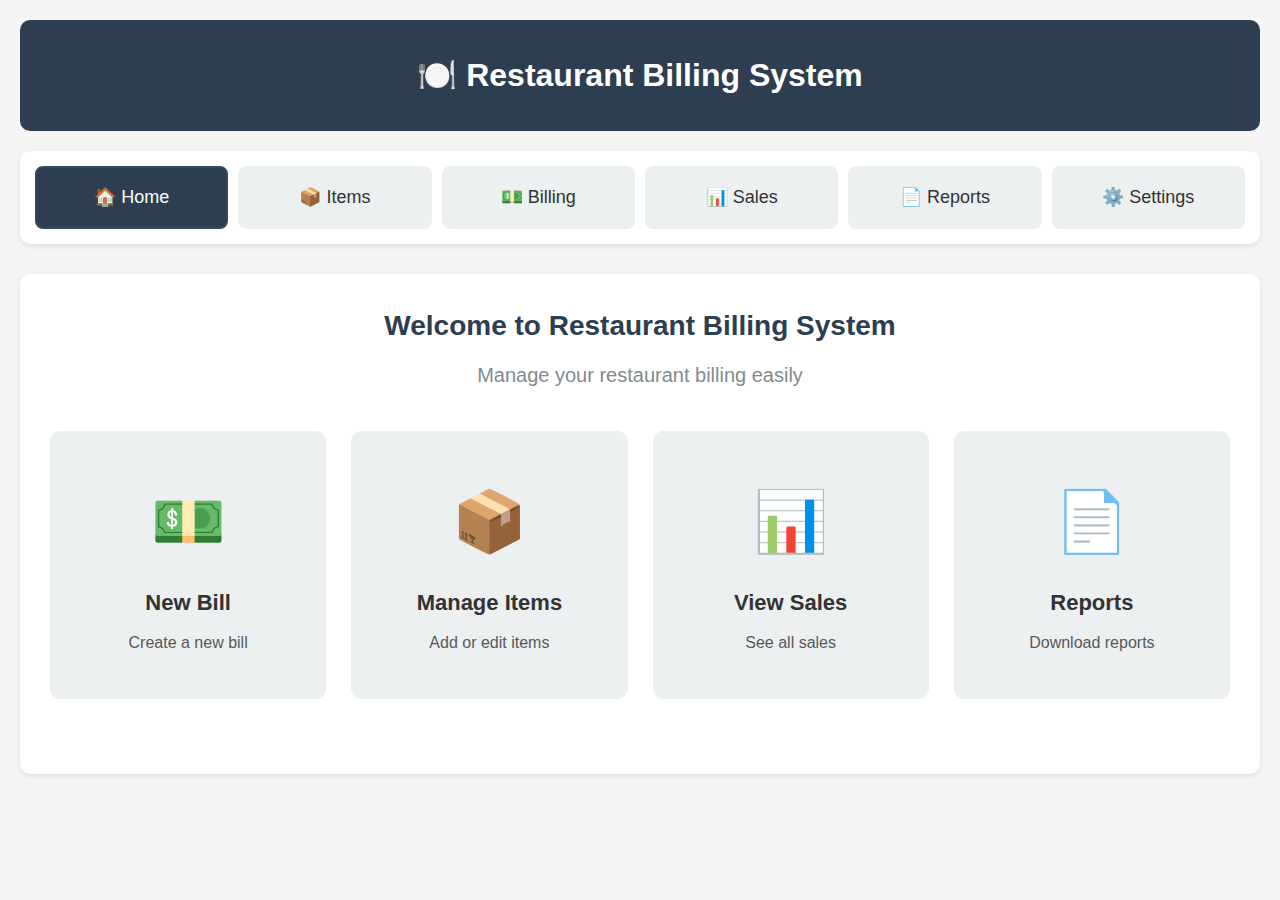
<file: index.html>
<!DOCTYPE html>
<html lang="en">

<head>
    <meta charset="UTF-8">
    <meta name="viewport" content="width=device-width, initial-scale=1.0">
    <title>Restaurant Billing System - Home</title>
    <link rel="stylesheet" href="css/style.css">
</head>

<body>
    <div class="container">
        <header class="header">
            <h1>🍽️ Restaurant Billing System</h1>
        </header>

        <nav class="nav-menu">
            <a href="index.html" class="nav-item active">🏠 Home</a>
            <a href="items.html" class="nav-item">📦 Items</a>
            <a href="billing.html" class="nav-item">💵 Billing</a>
            <a href="sales.html" class="nav-item">📊 Sales</a>
            <a href="reports.html" class="nav-item">📄 Reports</a>
            <a href="settings.html" class="nav-item">⚙️ Settings</a>
        </nav>

        <main class="main-content">
            <div class="dashboard">
                <h2>Welcome to Restaurant Billing System</h2>
                <p class="subtitle">Manage your restaurant billing easily</p>

                <div class="quick-actions">
                    <a href="billing.html" class="action-card">
                        <div class="action-icon">💵</div>
                        <div class="action-title">New Bill</div>
                        <div class="action-desc">Create a new bill</div>
                    </a>

                    <a href="items.html" class="action-card">
                        <div class="action-icon">📦</div>
                        <div class="action-title">Manage Items</div>
                        <div class="action-desc">Add or edit items</div>
                    </a>

                    <a href="sales.html" class="action-card">
                        <div class="action-icon">📊</div>
                        <div class="action-title">View Sales</div>
                        <div class="action-desc">See all sales</div>
                    </a>

                    <a href="reports.html" class="action-card">
                        <div class="action-icon">📄</div>
                        <div class="action-title">Reports</div>
                        <div class="action-desc">Download reports</div>
                    </a>
                </div>
            </div>
        </main>
    </div>
    <script src="js/db.js"></script>
</body>

</html>
</file>
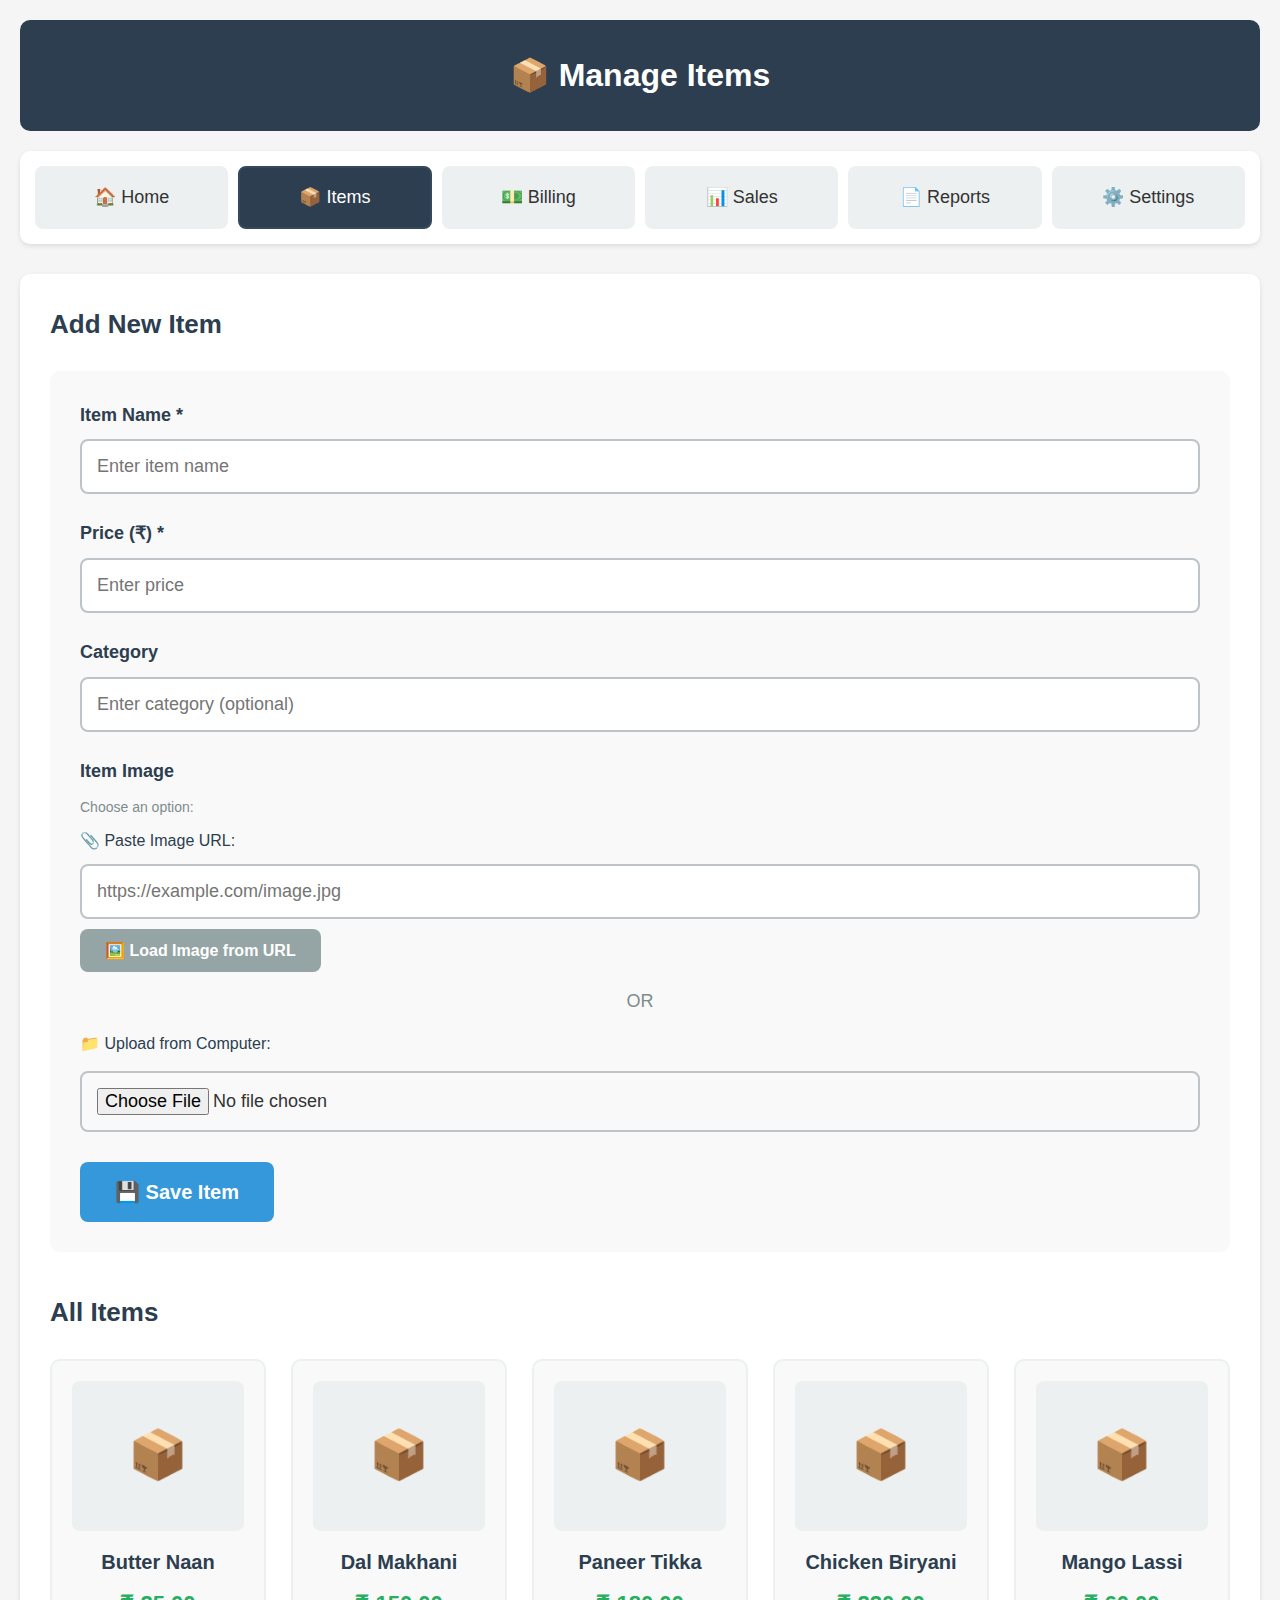
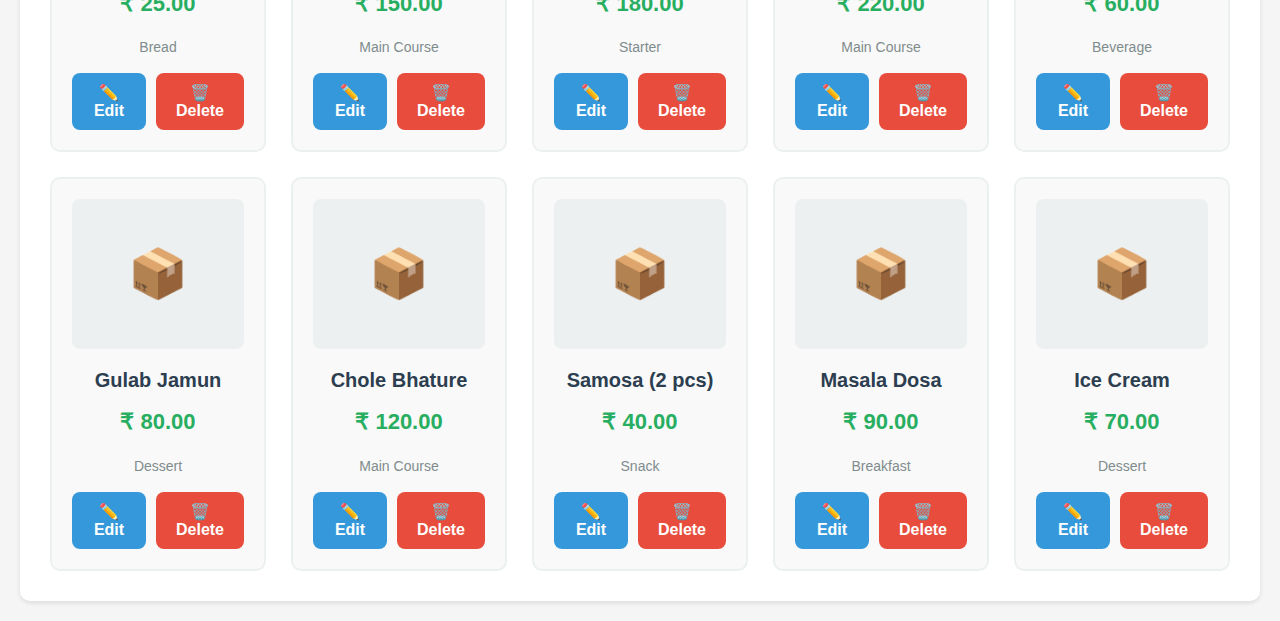
<file: items.html>
<!DOCTYPE html>
<html lang="en">
<head>
    <meta charset="UTF-8">
    <meta name="viewport" content="width=device-width, initial-scale=1.0">
    <title>Manage Items - Restaurant Billing System</title>
    <link rel="stylesheet" href="css/style.css">
</head>
<body>
    <div class="container">
        <header class="header">
            <h1>📦 Manage Items</h1>
        </header>
        
        <nav class="nav-menu">
            <a href="index.html" class="nav-item">🏠 Home</a>
            <a href="items.html" class="nav-item active">📦 Items</a>
            <a href="billing.html" class="nav-item">💵 Billing</a>
            <a href="sales.html" class="nav-item">📊 Sales</a>
            <a href="reports.html" class="nav-item">📄 Reports</a>
            <a href="settings.html" class="nav-item">⚙️ Settings</a>
        </nav>

        <main class="main-content">
            <div class="form-section">
                <h2 id="form-title">Add New Item</h2>
                <form id="item-form" class="form">
                    <input type="hidden" id="item-id">
                    
                    <div class="form-group">
                        <label for="item-name">Item Name *</label>
                        <input type="text" id="item-name" required placeholder="Enter item name">
                    </div>
                    
                    <div class="form-group">
                        <label for="item-price">Price (₹) *</label>
                        <input type="number" id="item-price" required min="0" step="0.01" placeholder="Enter price">
                    </div>
                    
                    <div class="form-group">
                        <label for="item-category">Category</label>
                        <input type="text" id="item-category" placeholder="Enter category (optional)">
                    </div>
                    
                    <div class="form-group">
                        <label for="item-image">Item Image</label>
                        <p style="margin-bottom: 10px; color: #7f8c8d; font-size: 14px;">Choose an option:</p>
                        
                        <div style="margin-bottom: 15px;">
                            <label for="item-image-url" style="font-weight: normal; font-size: 16px; display: block; margin-bottom: 10px;">📎 Paste Image URL:</label>
                            <input type="url" id="item-image-url" class="form-group input" placeholder="https://example.com/image.jpg" style="width: 100%; padding: 15px; font-size: 18px; border: 2px solid #bdc3c7; border-radius: 8px; margin-bottom: 10px;">
                            <button type="button" id="load-image-url" class="btn btn-secondary" style="padding: 12px 25px; font-size: 16px;">🖼️ Load Image from URL</button>
                        </div>
                        
                        <div style="text-align: center; margin: 15px 0; color: #7f8c8d;">OR</div>
                        
                        <div style="margin-bottom: 15px;">
                            <label for="item-image" style="font-weight: normal; font-size: 16px;">📁 Upload from Computer:</label>
                            <input type="file" id="item-image" accept="image/*" style="margin-top: 5px;">
                        </div>
                        
                        <div id="image-preview" class="image-preview"></div>
                    </div>
                    
                    <div class="form-actions">
                        <button type="submit" class="btn btn-primary btn-large">💾 Save Item</button>
                        <button type="button" id="cancel-btn" class="btn btn-secondary btn-large" style="display: none;">❌ Cancel</button>
                    </div>
                </form>
            </div>

            <div class="items-section">
                <h2>All Items</h2>
                <div id="items-grid" class="items-grid">
                    <!-- Items will be loaded here -->
                </div>
            </div>
        </main>
    </div>
    
    <script src="js/db.js"></script>
    <script src="js/items.js"></script>
</body>
</html>
</file>
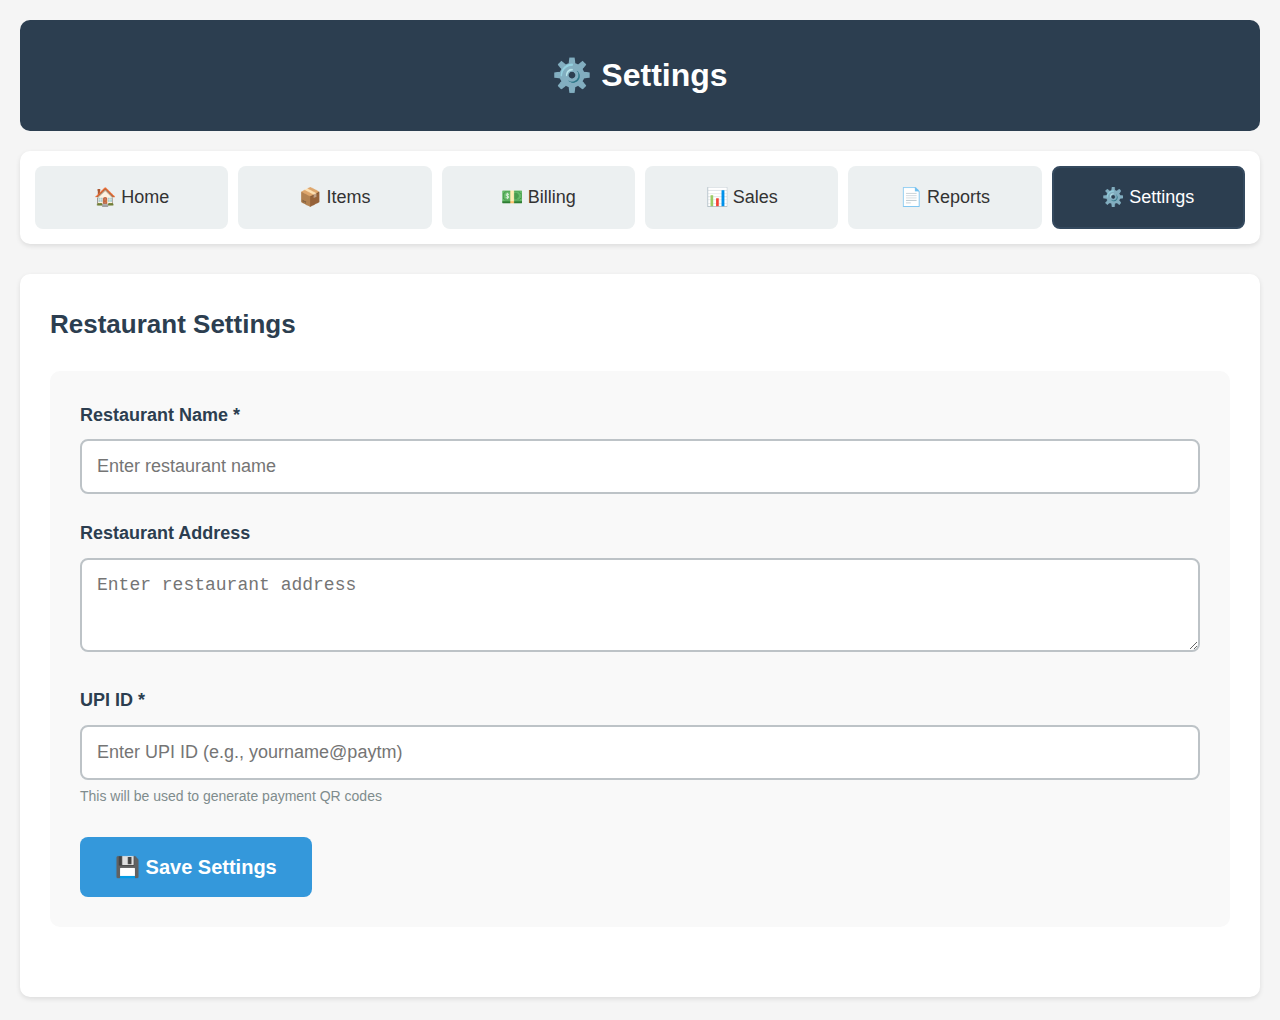
<file: settings.html>
<!DOCTYPE html>
<html lang="en">
<head>
    <meta charset="UTF-8">
    <meta name="viewport" content="width=device-width, initial-scale=1.0">
    <title>Settings - Restaurant Billing System</title>
    <link rel="stylesheet" href="css/style.css">
</head>
<body>
    <div class="container">
        <header class="header">
            <h1>⚙️ Settings</h1>
        </header>
        
        <nav class="nav-menu">
            <a href="index.html" class="nav-item">🏠 Home</a>
            <a href="items.html" class="nav-item">📦 Items</a>
            <a href="billing.html" class="nav-item">💵 Billing</a>
            <a href="sales.html" class="nav-item">📊 Sales</a>
            <a href="reports.html" class="nav-item">📄 Reports</a>
            <a href="settings.html" class="nav-item active">⚙️ Settings</a>
        </nav>

        <main class="main-content">
            <div class="form-section">
                <h2>Restaurant Settings</h2>
                <form id="settings-form" class="form">
                    <div class="form-group">
                        <label for="restaurant-name">Restaurant Name *</label>
                        <input type="text" id="restaurant-name" required placeholder="Enter restaurant name">
                    </div>
                    
                    <div class="form-group">
                        <label for="restaurant-address">Restaurant Address</label>
                        <textarea id="restaurant-address" rows="3" placeholder="Enter restaurant address"></textarea>
                    </div>
                    
                    <div class="form-group">
                        <label for="upi-id">UPI ID *</label>
                        <input type="text" id="upi-id" required placeholder="Enter UPI ID (e.g., yourname@paytm)">
                        <small>This will be used to generate payment QR codes</small>
                    </div>
                    
                    <div class="form-actions">
                        <button type="submit" class="btn btn-primary btn-large">💾 Save Settings</button>
                    </div>
                </form>
            </div>
        </main>
    </div>
    
    <script src="js/db.js"></script>
    <script src="js/settings.js"></script>
</body>
</html>
</file>
<file: css/style.css>
/* Reset and Base Styles */
* {
    margin: 0;
    padding: 0;
    box-sizing: border-box;
}

body {
    font-family: Arial, sans-serif;
    font-size: 18px;
    line-height: 1.6;
    color: #333;
    background-color: #f5f5f5;
}

/* Container */
.container {
    max-width: 1400px;
    margin: 0 auto;
    padding: 20px;
}

/* Header */
.header {
    background-color: #2c3e50;
    color: white;
    padding: 30px;
    text-align: center;
    border-radius: 10px;
    margin-bottom: 20px;
}

.header h1 {
    font-size: 32px;
}

/* Navigation */
.nav-menu {
    display: flex;
    flex-wrap: wrap;
    gap: 10px;
    margin-bottom: 30px;
    background-color: white;
    padding: 15px;
    border-radius: 10px;
    box-shadow: 0 2px 5px rgba(0,0,0,0.1);
}

.nav-item {
    padding: 15px 25px;
    text-decoration: none;
    color: #333;
    background-color: #ecf0f1;
    border-radius: 8px;
    font-size: 18px;
    transition: all 0.3s;
    flex: 1;
    min-width: 120px;
    text-align: center;
    border: 2px solid transparent;
}

.nav-item:hover {
    background-color: #3498db;
    color: white;
    transform: translateY(-2px);
}

.nav-item.active {
    background-color: #2c3e50;
    color: white;
    border-color: #34495e;
}

/* Main Content */
.main-content {
    background-color: white;
    padding: 30px;
    border-radius: 10px;
    box-shadow: 0 2px 5px rgba(0,0,0,0.1);
    min-height: 500px;
}

/* Dashboard */
.dashboard {
    text-align: center;
}

.dashboard h2 {
    font-size: 28px;
    margin-bottom: 10px;
    color: #2c3e50;
}

.subtitle {
    font-size: 20px;
    color: #7f8c8d;
    margin-bottom: 40px;
}

.quick-actions {
    display: grid;
    grid-template-columns: repeat(auto-fit, minmax(200px, 1fr));
    gap: 25px;
    margin-top: 40px;
}

.action-card {
    background-color: #ecf0f1;
    padding: 40px 20px;
    border-radius: 10px;
    text-decoration: none;
    color: #333;
    transition: all 0.3s;
    border: 3px solid transparent;
}

.action-card:hover {
    background-color: #3498db;
    color: white;
    transform: translateY(-5px);
    border-color: #2980b9;
    box-shadow: 0 5px 15px rgba(0,0,0,0.2);
}

.action-icon {
    font-size: 60px;
    margin-bottom: 15px;
}

.action-title {
    font-size: 22px;
    font-weight: bold;
    margin-bottom: 10px;
}

.action-desc {
    font-size: 16px;
    opacity: 0.8;
}

/* Forms */
.form-section {
    margin-bottom: 40px;
}

.form-section h2 {
    font-size: 26px;
    margin-bottom: 25px;
    color: #2c3e50;
}

.form {
    background-color: #f9f9f9;
    padding: 30px;
    border-radius: 10px;
}

.form-group {
    margin-bottom: 25px;
}

.form-group label {
    display: block;
    margin-bottom: 10px;
    font-size: 18px;
    font-weight: bold;
    color: #2c3e50;
}

.form-group input,
.form-group textarea {
    width: 100%;
    padding: 15px;
    font-size: 18px;
    border: 2px solid #bdc3c7;
    border-radius: 8px;
    transition: border-color 0.3s;
}

.form-group input:focus,
.form-group textarea:focus {
    outline: none;
    border-color: #3498db;
}

.form-group small {
    display: block;
    margin-top: 5px;
    color: #7f8c8d;
    font-size: 14px;
}

.image-preview {
    margin-top: 15px;
}

.image-preview img {
    max-width: 200px;
    max-height: 200px;
    border-radius: 8px;
    border: 2px solid #bdc3c7;
}

/* Buttons */
.btn {
    padding: 15px 30px;
    font-size: 18px;
    border: none;
    border-radius: 8px;
    cursor: pointer;
    transition: all 0.3s;
    font-weight: bold;
    text-decoration: none;
    display: inline-block;
}

.btn-large {
    padding: 18px 35px;
    font-size: 20px;
}

.btn-primary {
    background-color: #3498db;
    color: white;
}

.btn-primary:hover {
    background-color: #2980b9;
    transform: translateY(-2px);
    box-shadow: 0 4px 8px rgba(0,0,0,0.2);
}

.btn-success {
    background-color: #27ae60;
    color: white;
}

.btn-success:hover {
    background-color: #229954;
    transform: translateY(-2px);
    box-shadow: 0 4px 8px rgba(0,0,0,0.2);
}

.btn-secondary {
    background-color: #95a5a6;
    color: white;
}

.btn-secondary:hover {
    background-color: #7f8c8d;
    transform: translateY(-2px);
}

.btn-danger {
    background-color: #e74c3c;
    color: white;
}

.btn-danger:hover {
    background-color: #c0392b;
    transform: translateY(-2px);
}

.form-actions {
    margin-top: 30px;
    display: flex;
    gap: 15px;
    flex-wrap: wrap;
}

/* Items Grid */
.items-section {
    margin-top: 40px;
}

.items-section h2 {
    font-size: 26px;
    margin-bottom: 25px;
    color: #2c3e50;
}

.items-grid {
    display: grid;
    grid-template-columns: repeat(auto-fill, minmax(200px, 1fr));
    gap: 25px;
}

.item-card {
    background-color: #f9f9f9;
    border-radius: 10px;
    padding: 20px;
    text-align: center;
    border: 2px solid #ecf0f1;
    transition: all 0.3s;
    cursor: pointer;
}

.item-card:hover {
    border-color: #3498db;
    transform: translateY(-5px);
    box-shadow: 0 5px 15px rgba(0,0,0,0.2);
}

.item-card.selected {
    border-color: #27ae60;
    background-color: #d5f4e6;
}

.item-image {
    width: 100%;
    height: 150px;
    object-fit: cover;
    border-radius: 8px;
    margin-bottom: 15px;
    background-color: #ecf0f1;
}

.item-name {
    font-size: 20px;
    font-weight: bold;
    margin-bottom: 8px;
    color: #2c3e50;
}

.item-price {
    font-size: 22px;
    color: #27ae60;
    font-weight: bold;
    margin-bottom: 15px;
}

.item-category {
    font-size: 14px;
    color: #7f8c8d;
    margin-bottom: 15px;
}

.item-actions {
    display: flex;
    gap: 10px;
    justify-content: center;
    margin-top: 15px;
}

.item-actions button {
    padding: 10px 20px;
    font-size: 16px;
}

.item-card-billing {
    background-color: #f9f9f9;
    border-radius: 10px;
    padding: 15px;
    text-align: center;
    border: 2px solid #ecf0f1;
    transition: all 0.3s;
    cursor: pointer;
}

.item-card-billing:hover {
    border-color: #3498db;
    transform: scale(1.05);
    box-shadow: 0 5px 15px rgba(0,0,0,0.2);
}

.item-card-billing .item-image {
    height: 120px;
}

/* Billing Page */
.billing-main {
    padding: 20px;
}

.billing-wrapper {
    display: grid;
    grid-template-columns: 2fr 1fr;
    gap: 30px;
}

.items-section-billing h2 {
    font-size: 24px;
    margin-bottom: 20px;
    color: #2c3e50;
}

.cart-section {
    background-color: #f9f9f9;
    padding: 25px;
    border-radius: 10px;
    position: sticky;
    top: 20px;
    max-height: calc(100vh - 40px);
    overflow-y: auto;
}

.cart-section h2 {
    font-size: 24px;
    margin-bottom: 20px;
    color: #2c3e50;
}

.cart-items {
    margin-bottom: 25px;
}

.cart-item {
    background-color: white;
    padding: 15px;
    border-radius: 8px;
    margin-bottom: 15px;
    border: 2px solid #ecf0f1;
}

.cart-item-header {
    display: flex;
    justify-content: space-between;
    align-items: center;
    margin-bottom: 10px;
}

.cart-item-name {
    font-size: 18px;
    font-weight: bold;
    color: #2c3e50;
}

.cart-item-remove {
    background-color: #e74c3c;
    color: white;
    border: none;
    padding: 5px 10px;
    border-radius: 5px;
    cursor: pointer;
    font-size: 16px;
}

.cart-item-details {
    display: flex;
    justify-content: space-between;
    align-items: center;
}

.cart-item-quantity {
    display: flex;
    align-items: center;
    gap: 10px;
}

.quantity-btn {
    width: 35px;
    height: 35px;
    border: none;
    background-color: #3498db;
    color: white;
    border-radius: 5px;
    cursor: pointer;
    font-size: 18px;
    font-weight: bold;
}

.quantity-btn:hover {
    background-color: #2980b9;
}

.quantity-value {
    font-size: 18px;
    font-weight: bold;
    min-width: 30px;
    text-align: center;
}

.cart-item-price {
    font-size: 18px;
    font-weight: bold;
    color: #27ae60;
}

.empty-cart {
    text-align: center;
    padding: 40px;
    color: #7f8c8d;
    font-size: 18px;
}

.cart-total {
    background-color: white;
    padding: 20px;
    border-radius: 8px;
    margin-bottom: 25px;
    border: 3px solid #3498db;
}

.total-row {
    display: flex;
    justify-content: space-between;
    align-items: center;
}

.total-label {
    font-size: 24px;
    font-weight: bold;
    color: #2c3e50;
}

.total-amount {
    font-size: 28px;
    font-weight: bold;
    color: #27ae60;
}

.cart-actions {
    display: flex;
    flex-direction: column;
    gap: 15px;
}

/* Modal */
.modal {
    position: fixed;
    top: 0;
    left: 0;
    width: 100%;
    height: 100%;
    background-color: rgba(0,0,0,0.7);
    display: flex;
    justify-content: center;
    align-items: center;
    z-index: 1000;
}

.modal-content {
    background-color: white;
    padding: 40px;
    border-radius: 10px;
    max-width: 600px;
    width: 90%;
    max-height: 90vh;
    overflow-y: auto;
}

.bill-content {
    max-width: 800px;
}

.bill-header {
    text-align: center;
    margin-bottom: 30px;
    padding-bottom: 20px;
    border-bottom: 3px solid #2c3e50;
}

.bill-header h2 {
    font-size: 28px;
    color: #2c3e50;
    margin-bottom: 10px;
}

.bill-header p {
    font-size: 16px;
    color: #7f8c8d;
    margin: 5px 0;
}

.bill-items {
    margin-bottom: 25px;
}

.bill-item {
    display: flex;
    justify-content: space-between;
    padding: 15px;
    border-bottom: 1px solid #ecf0f1;
}

.bill-item-name {
    font-size: 18px;
    color: #2c3e50;
}

.bill-item-details {
    text-align: right;
}

.bill-total {
    background-color: #f9f9f9;
    padding: 20px;
    border-radius: 8px;
    margin-bottom: 25px;
}

.upi-section {
    text-align: center;
    padding: 25px;
    background-color: #f9f9f9;
    border-radius: 8px;
    margin-bottom: 25px;
}

.upi-section h3 {
    font-size: 22px;
    margin-bottom: 20px;
    color: #2c3e50;
}

.qr-code-container {
    display: flex;
    justify-content: center;
    margin-bottom: 15px;
}

.qr-code-container canvas {
    border: 3px solid #2c3e50;
    border-radius: 8px;
    padding: 10px;
    background-color: white;
}

.upi-id {
    font-size: 18px;
    font-weight: bold;
    color: #2c3e50;
    margin-top: 15px;
}

.bill-actions {
    display: flex;
    flex-direction: column;
    gap: 15px;
}

/* Sales List */
.filter-section {
    margin-bottom: 30px;
}

.filter-section h2 {
    font-size: 24px;
    margin-bottom: 15px;
    color: #2c3e50;
}

.filter-form {
    background-color: #f9f9f9;
    padding: 20px;
    border-radius: 8px;
}

.filter-form .form-group {
    display: flex;
    align-items: center;
    gap: 15px;
    flex-wrap: wrap;
}

.filter-form .form-group label {
    margin-bottom: 0;
}

.filter-form .form-group input {
    flex: 1;
    min-width: 200px;
}

.sales-section h2 {
    font-size: 24px;
    margin-bottom: 20px;
    color: #2c3e50;
}

.sales-list {
    display: flex;
    flex-direction: column;
    gap: 20px;
}

.sale-card {
    background-color: #f9f9f9;
    padding: 25px;
    border-radius: 10px;
    border: 2px solid #ecf0f1;
    transition: all 0.3s;
}

.sale-card:hover {
    border-color: #3498db;
    box-shadow: 0 5px 15px rgba(0,0,0,0.2);
}

.sale-card-header {
    display: flex;
    justify-content: space-between;
    align-items: center;
    margin-bottom: 15px;
    flex-wrap: wrap;
    gap: 15px;
}

.sale-bill-number {
    font-size: 20px;
    font-weight: bold;
    color: #2c3e50;
}

.sale-date {
    font-size: 16px;
    color: #7f8c8d;
}

.sale-total {
    font-size: 24px;
    font-weight: bold;
    color: #27ae60;
}

.sale-items {
    margin-bottom: 15px;
    color: #7f8c8d;
}

.sale-actions {
    display: flex;
    gap: 10px;
    flex-wrap: wrap;
}

.sale-details {
    margin-top: 15px;
    padding-top: 15px;
    border-top: 2px solid #ecf0f1;
}

.sale-details-item {
    display: flex;
    justify-content: space-between;
    padding: 8px 0;
    border-bottom: 1px solid #ecf0f1;
}

/* Report Section */
.report-section {
    margin-bottom: 40px;
}

.report-section h2 {
    font-size: 24px;
    margin-bottom: 20px;
    color: #2c3e50;
}

.report-preview-section {
    margin-top: 40px;
}

.report-preview-section h2 {
    font-size: 24px;
    margin-bottom: 20px;
    color: #2c3e50;
}

.report-preview {
    background-color: #f9f9f9;
    padding: 25px;
    border-radius: 10px;
    min-height: 200px;
}

/* Messages */
.message {
    padding: 15px 20px;
    border-radius: 8px;
    margin-bottom: 20px;
    font-size: 18px;
    font-weight: bold;
}

.message-success {
    background-color: #d4edda;
    color: #155724;
    border: 2px solid #c3e6cb;
}

.message-error {
    background-color: #f8d7da;
    color: #721c24;
    border: 2px solid #f5c6cb;
}

/* Responsive Design */
@media (max-width: 768px) {
    .billing-wrapper {
        grid-template-columns: 1fr;
    }
    
    .cart-section {
        position: relative;
        max-height: none;
    }
    
    .quick-actions {
        grid-template-columns: 1fr;
    }
    
    .items-grid {
        grid-template-columns: repeat(auto-fill, minmax(150px, 1fr));
    }
    
    .nav-menu {
        flex-direction: column;
    }
    
    .form-actions {
        flex-direction: column;
    }
    
    .bill-actions {
        flex-direction: column;
    }
}
</file>
